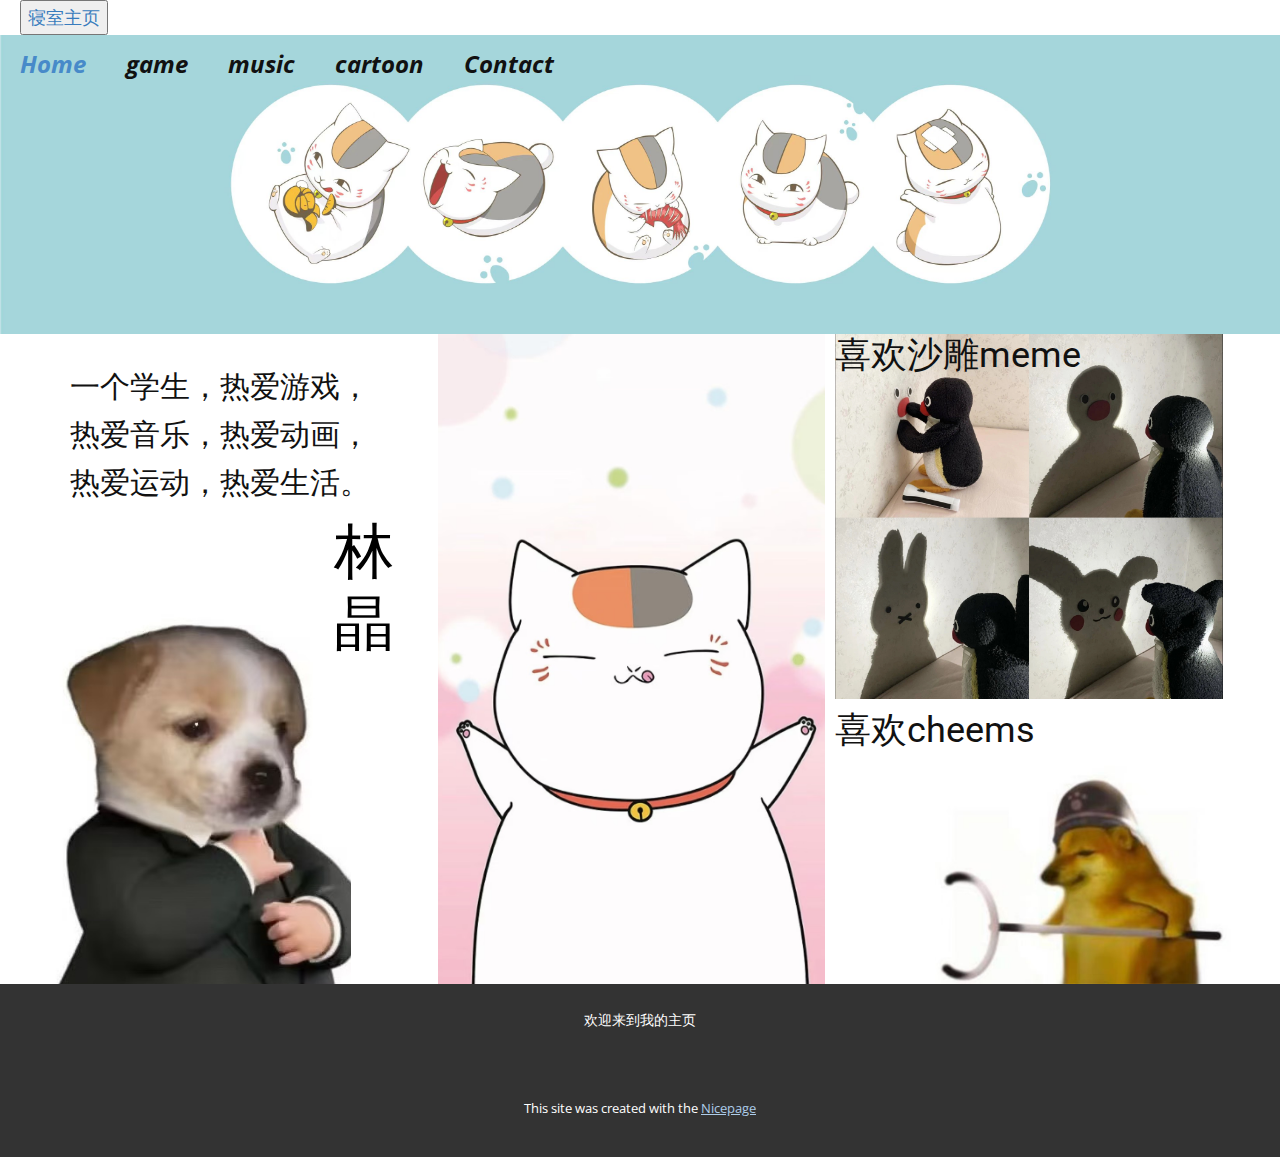
<file: index.html>
<!DOCTYPE html>
<html style="font-size: 16px;" lang="en"><head>
    <meta name="viewport" content="width=device-width, initial-scale=1.0">
    <meta charset="utf-8">
    <meta name="keywords" content="">
    <meta name="description" content="">
    <title>Home</title>
    <link rel="stylesheet" href="nicepage.css" media="screen">
<link rel="stylesheet" href="index.css" media="screen">
    <script class="u-script" type="text/javascript" src="jquery.js" defer=""></script>
    <script class="u-script" type="text/javascript" src="nicepage.js" defer=""></script>
    <meta name="generator" content="Nicepage 7.0.3, nicepage.com">
    <link id="u-theme-google-font" rel="stylesheet" href="https://fonts.googleapis.com/css?family=Roboto:100,100i,300,300i,400,400i,500,500i,700,700i,900,900i|Open+Sans:300,300i,400,400i,500,500i,600,600i,700,700i,800,800i">
    
    
    
    <script type="application/ld+json">{
		"@context": "http://schema.org",
		"@type": "Organization",
		"name": ""
}</script>
<a href ="https://jianghe1821.github.io/tyh916/main_420.html"style="padding: 10px 20px;"><button>寝室主页</button></a>
    <meta name="theme-color" content="#478ac9">
    <meta property="og:title" content="Home">
    <meta property="og:type" content="website">
  <meta data-intl-tel-input-cdn-path="intlTelInput/"></head>
  <body data-home-page="Home.html" data-home-page-title="Home" data-path-to-root="./" data-include-products="false" class="u-body u-xl-mode" data-lang="en"><header class="u-clearfix u-header u-image u-header" id="sec-9272" data-image-width="3840" data-image-height="2160"><nav class="u-menu u-menu-one-level u-offcanvas u-menu-1">
        <div class="menu-collapse" style="font-size: 1.5rem; letter-spacing: 0px; font-weight: 700; font-style: italic;">
          <a class="u-button-style u-custom-effect-duration u-custom-left-right-menu-spacing u-custom-padding-bottom u-custom-text-hover-color u-custom-top-bottom-menu-spacing u-hamburger-link u-nav-link u-text-active-palette-1-base u-text-hover-palette-2-base" href="#">
            <svg class="u-svg-link" viewBox="0 0 24 24"><use xlink:href="#menu-hamburger"></use></svg>
            <svg class="u-svg-content" version="1.1" id="menu-hamburger" viewBox="0 0 16 16" x="0px" y="0px" xmlns:xlink="http://www.w3.org/1999/xlink" xmlns="http://www.w3.org/2000/svg"><g><rect y="1" width="16" height="2"></rect><rect y="7" width="16" height="2"></rect><rect y="13" width="16" height="2"></rect>
</g></svg>
          </a>
        </div>
        <div class="u-custom-menu u-nav-container">
          <ul class="u-nav u-unstyled u-nav-1"><li class="u-nav-item"><a class="u-button-style u-nav-link u-text-active-palette-1-base u-text-hover-palette-1-light-1" href="./" style="padding: 10px 20px;">Home</a>
</li><li class="u-nav-item"><a class="u-button-style u-nav-link u-text-active-palette-1-base u-text-hover-palette-1-light-1" href="game.html" style="padding: 10px 20px;">game</a>
</li><li class="u-nav-item"><a class="u-button-style u-nav-link u-text-active-palette-1-base u-text-hover-palette-1-light-1" href="music.html" style="padding: 10px 20px;">music</a>
</li><li class="u-nav-item"><a class="u-button-style u-nav-link u-text-active-palette-1-base u-text-hover-palette-1-light-1" href="cartoon.html" style="padding: 10px 20px;">cartoon</a>
</li><li class="u-nav-item"><a class="u-button-style u-nav-link u-text-active-palette-1-base u-text-hover-palette-1-light-1" href="Contact.html" style="padding: 10px 20px;">Contact</a>

</li></ul>
        </div>
        <div class="u-custom-menu u-nav-container-collapse">
          <div class="u-black u-container-style u-inner-container-layout u-opacity u-opacity-95 u-sidenav">
            <div class="u-inner-container-layout u-sidenav-overflow">
              <div class="u-menu-close"></div>
              <ul class="u-align-center u-nav u-popupmenu-items u-unstyled u-nav-2"><li class="u-nav-item"><a class="u-button-style u-nav-link" href="./">Home</a>
</li><li class="u-nav-item"><a class="u-button-style u-nav-link" href="game.html">game</a>
</li><li class="u-nav-item"><a class="u-button-style u-nav-link" href="music.html">music</a>
</li><li class="u-nav-item"><a class="u-button-style u-nav-link" href="cartoon.html">cartoon</a>
</li><li class="u-nav-item"><a class="u-button-style u-nav-link" href="Contact.html">Contact</a>
</li></ul>
            </div>
          </div>
          <div class="u-black u-menu-overlay u-opacity u-opacity-70"></div>
        </div>
      </nav></header>
    <section class="u-align-center-lg u-align-center-md u-align-center-xl u-align-left-sm u-align-left-xs u-clearfix u-section-1" data-image-width="2000" data-image-height="1333" id="sec-e7d9">
      <div class="u-clearfix u-sheet u-sheet-1">
        <div class="custom-expanded data-layout-selected u-clearfix u-gutter-10 u-layout-wrap u-layout-wrap-1">
          <div class="u-gutter-0 u-layout" style="">
            <div class="u-layout-row" style="">
              <div class="u-size-20 u-size-30-md" style="">
                <div class="u-layout-col" style="">
                  <div class="u-align-left u-container-align-left u-container-style u-layout-cell u-left-cell u-size-60 u-layout-cell-1">
                    <div class="u-container-layout u-container-layout-1">
                      <p class="u-text u-text-1"> 一个学生，热爱游戏，热爱音乐，热爱动画，热爱运动，热爱生活​。</p>
                      <img class="u-image u-image-default u-image-1" src="images/43dfaf7ade923533e59d9ae81d0c274.jpg" alt="" data-image-width="600" data-image-height="545">
                      <h3 class="u-text u-text-black u-text-2">林晶 </h3>
                    </div>
                  </div>
                </div>
              </div>
              <div class="u-size-20 u-size-30-md">
                <div class="u-layout-row">
                  <div class="u-align-left u-container-align-left u-container-style u-image u-layout-cell u-size-60 u-image-2" src="" data-image-width="928" data-image-height="1480">
                    <div class="u-container-layout u-container-layout-2" src=""></div>
                  </div>
                </div>
              </div>
              <div class="u-size-20 u-size-60-md">
                <div class="u-layout-col">
                  <div class="u-align-left u-container-align-left u-container-style u-image u-layout-cell u-right-cell u-size-30 u-image-3" data-image-width="1280" data-image-height="1273">
                    <div class="u-container-layout u-container-layout-3">
                      <h3 class="u-text u-text-default u-text-3">喜欢沙雕meme</h3>
                    </div>
                  </div>
                  <div class="u-align-left u-container-align-left u-container-style u-layout-cell u-right-cell u-size-30 u-layout-cell-4">
                    <div class="u-container-layout u-valign-top u-container-layout-4">
                      <h3 class="u-text u-text-4">喜欢cheems </h3>
                      <img class="u-image u-image-default u-image-4" src="images/4ac49d6cac0827404bedd739e842c42.jpg" alt="" data-image-width="893" data-image-height="636">
                    </div>
                  </div>
                </div>
              </div>
            </div>
          </div>
        </div>
      </div>
    </section>
   
    
   
    <footer class="u-align-center u-clearfix u-container-align-center u-footer u-grey-80 u-footer" id="sec-612c"><div class="u-clearfix u-sheet u-sheet-1">
        <p class="u-small-text u-text u-text-variant u-text-1">欢迎来到我的主页 </p>
      </div></footer>
    <section class="u-backlink u-clearfix u-grey-80">
      <p class="u-text">
        <span>This site was created with the </span>
        <a class="u-link" href="https://nicepage.com/" target="_blank" rel="nofollow">
          <span>Nicepage</span>
        </a>
      </p>
    </section>
  
</body></html>
</file>
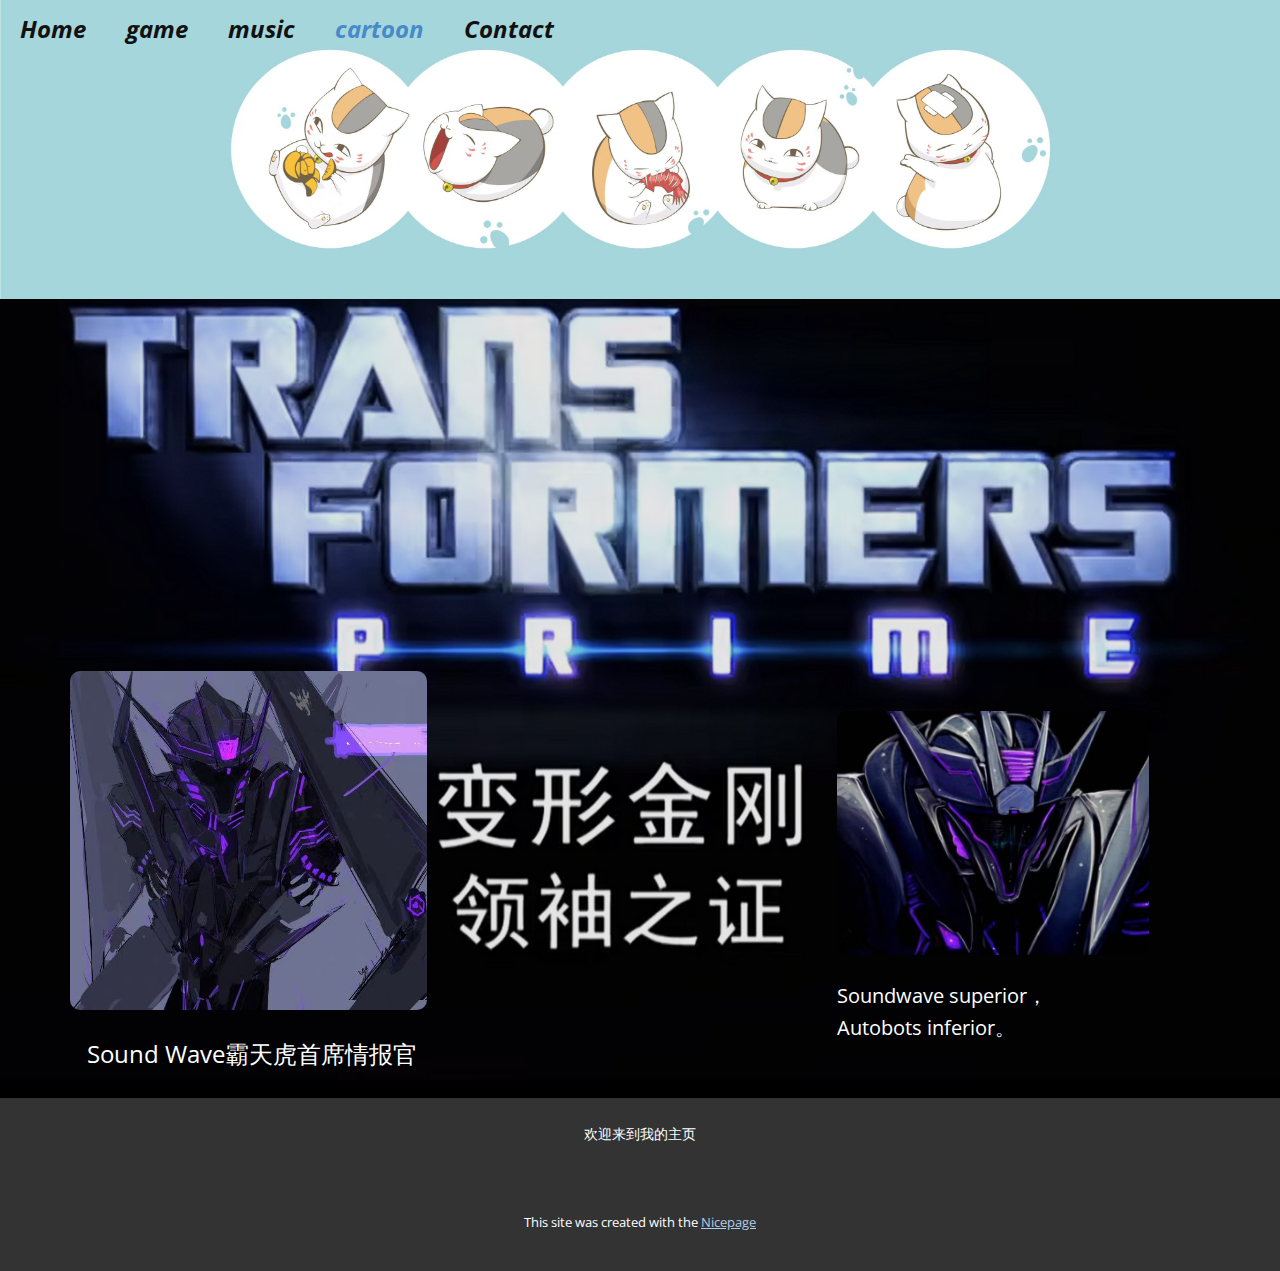
<file: cartoon.html>
<!DOCTYPE html>
<html style="font-size: 16px;" lang="en"><head>
    <meta name="viewport" content="width=device-width, initial-scale=1.0">
    <meta charset="utf-8">
    <meta name="keywords" content="">
    <meta name="description" content="">
    <title>cartoon</title>
    <link rel="stylesheet" href="nicepage.css" media="screen">
<link rel="stylesheet" href="cartoon.css" media="screen">
    <script class="u-script" type="text/javascript" src="jquery.js" defer=""></script>
    <script class="u-script" type="text/javascript" src="nicepage.js" defer=""></script>
    <meta name="generator" content="Nicepage 7.0.3, nicepage.com">
    <link id="u-theme-google-font" rel="stylesheet" href="https://fonts.googleapis.com/css?family=Roboto:100,100i,300,300i,400,400i,500,500i,700,700i,900,900i|Open+Sans:300,300i,400,400i,500,500i,600,600i,700,700i,800,800i">
    
    
    
    <script type="application/ld+json">{
		"@context": "http://schema.org",
		"@type": "Organization",
		"name": ""
}</script>
    <meta name="theme-color" content="#478ac9">
    <meta property="og:title" content="cartoon">
    <meta property="og:type" content="website">
  <meta data-intl-tel-input-cdn-path="intlTelInput/"></head>
  <body data-path-to-root="./" data-include-products="false" class="u-body u-xl-mode" data-lang="en"><header class="u-clearfix u-header u-image u-header" id="sec-9272" data-image-width="3840" data-image-height="2160"><nav class="u-menu u-menu-one-level u-offcanvas u-menu-1">
        <div class="menu-collapse" style="font-size: 1.5rem; letter-spacing: 0px; font-weight: 700; font-style: italic;">
          <a class="u-button-style u-custom-effect-duration u-custom-left-right-menu-spacing u-custom-padding-bottom u-custom-text-hover-color u-custom-top-bottom-menu-spacing u-hamburger-link u-nav-link u-text-active-palette-1-base u-text-hover-palette-2-base" href="#">
            <svg class="u-svg-link" viewBox="0 0 24 24"><use xlink:href="#menu-hamburger"></use></svg>
            <svg class="u-svg-content" version="1.1" id="menu-hamburger" viewBox="0 0 16 16" x="0px" y="0px" xmlns:xlink="http://www.w3.org/1999/xlink" xmlns="http://www.w3.org/2000/svg"><g><rect y="1" width="16" height="2"></rect><rect y="7" width="16" height="2"></rect><rect y="13" width="16" height="2"></rect>
</g></svg>
          </a>
        </div>
        <div class="u-custom-menu u-nav-container">
          <ul class="u-nav u-unstyled u-nav-1"><li class="u-nav-item"><a class="u-button-style u-nav-link u-text-active-palette-1-base u-text-hover-palette-1-light-1" href="./" style="padding: 10px 20px;">Home</a>
</li><li class="u-nav-item"><a class="u-button-style u-nav-link u-text-active-palette-1-base u-text-hover-palette-1-light-1" href="game.html" style="padding: 10px 20px;">game</a>
</li><li class="u-nav-item"><a class="u-button-style u-nav-link u-text-active-palette-1-base u-text-hover-palette-1-light-1" href="music.html" style="padding: 10px 20px;">music</a>
</li><li class="u-nav-item"><a class="u-button-style u-nav-link u-text-active-palette-1-base u-text-hover-palette-1-light-1" href="cartoon.html" style="padding: 10px 20px;">cartoon</a>
</li><li class="u-nav-item"><a class="u-button-style u-nav-link u-text-active-palette-1-base u-text-hover-palette-1-light-1" href="Contact.html" style="padding: 10px 20px;">Contact</a>
</li></ul>
        </div>
        <div class="u-custom-menu u-nav-container-collapse">
          <div class="u-black u-container-style u-inner-container-layout u-opacity u-opacity-95 u-sidenav">
            <div class="u-inner-container-layout u-sidenav-overflow">
              <div class="u-menu-close"></div>
              <ul class="u-align-center u-nav u-popupmenu-items u-unstyled u-nav-2"><li class="u-nav-item"><a class="u-button-style u-nav-link" href="./">Home</a>
</li><li class="u-nav-item"><a class="u-button-style u-nav-link" href="game.html">game</a>
</li><li class="u-nav-item"><a class="u-button-style u-nav-link" href="music.html">music</a>
</li><li class="u-nav-item"><a class="u-button-style u-nav-link" href="cartoon.html">cartoon</a>
</li><li class="u-nav-item"><a class="u-button-style u-nav-link" href="Contact.html">Contact</a>
</li></ul>
            </div>
          </div>
          <div class="u-black u-menu-overlay u-opacity u-opacity-70"></div>
        </div>
      </nav></header>
    <section class="u-clearfix u-image u-shading u-section-1" id="sec-788f" data-image-width="2721" data-image-height="1670">
      <div class="u-clearfix u-sheet u-sheet-1">
        <img class="u-image u-image-round u-radius u-image-1" src="images/605491ffbde4b0b42101f04bf3deb08.jpg" alt="" data-image-width="750" data-image-height="535">
        <img class="u-image u-image-round u-radius u-image-2" src="images/b7f712296e952365d25d4fb2e82bf0b.jpg" alt="" data-image-width="973" data-image-height="553">
        <p class="u-align-left u-text u-text-1">Soundwave superior，Autobots inferior。</p>
        <p class="u-align-left u-large-text u-text u-text-variant u-text-2">Sound Wave霸天虎首席情报官 </p>
      </div>
    </section>
    
    
    
    <footer class="u-align-center u-clearfix u-container-align-center u-footer u-grey-80 u-footer" id="sec-612c"><div class="u-clearfix u-sheet u-sheet-1">
        <p class="u-small-text u-text u-text-variant u-text-1">欢迎来到我的主页 </p>
      </div></footer>
    <section class="u-backlink u-clearfix u-grey-80">
      <p class="u-text">
        <span>This site was created with the </span>
        <a class="u-link" href="https://nicepage.com/" target="_blank" rel="nofollow">
          <span>Nicepage</span>
        </a>
      </p>
    </section>
  
</body></html>
</file>
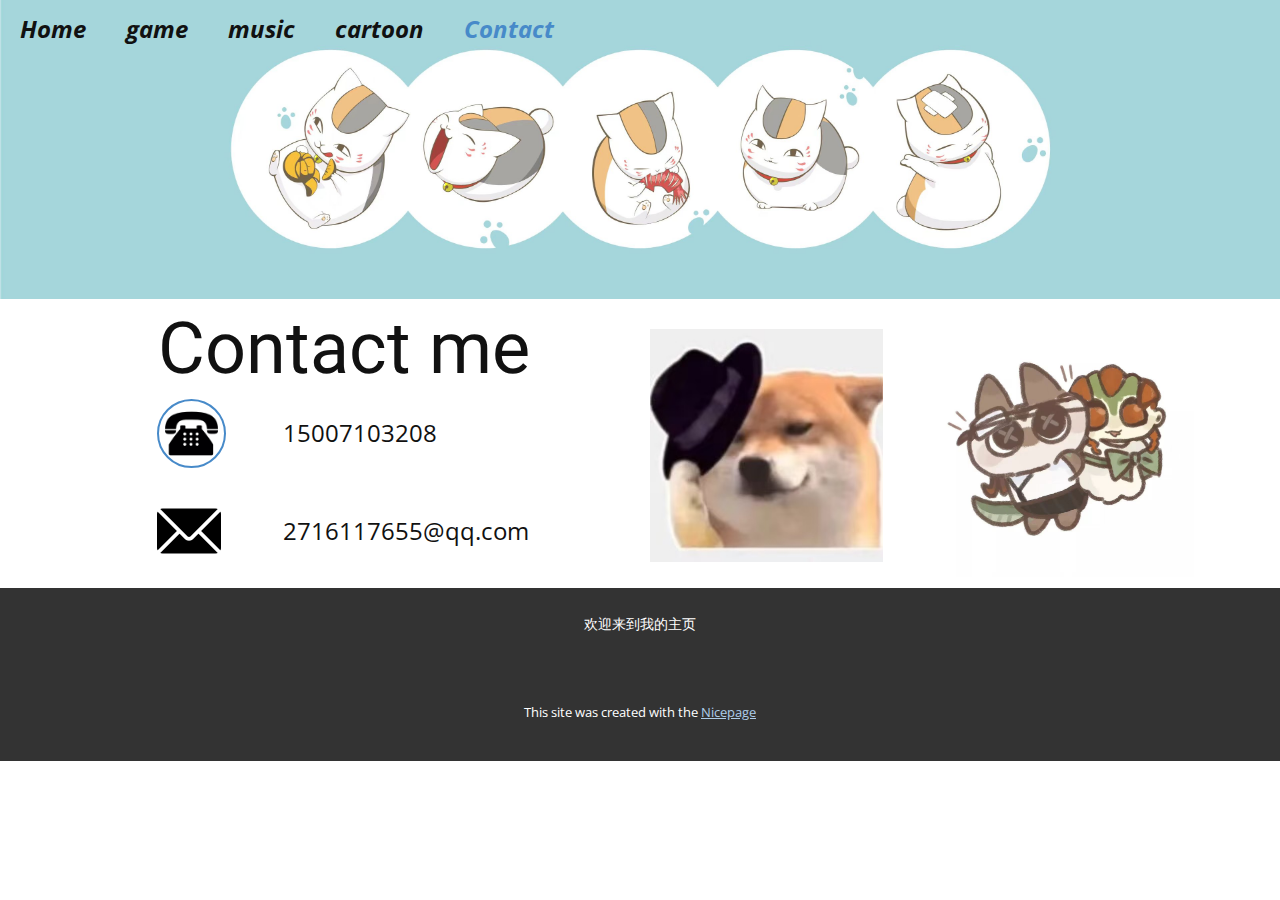
<file: Contact.html>
<!DOCTYPE html>
<html style="font-size: 16px;" lang="en"><head>
    <meta name="viewport" content="width=device-width, initial-scale=1.0">
    <meta charset="utf-8">
    <meta name="keywords" content="Contact me">
    <meta name="description" content="">
    <title>Contact</title>
    <link rel="stylesheet" href="nicepage.css" media="screen">
<link rel="stylesheet" href="Contact.css" media="screen">
    <script class="u-script" type="text/javascript" src="jquery.js" defer=""></script>
    <script class="u-script" type="text/javascript" src="nicepage.js" defer=""></script>
    <meta name="generator" content="Nicepage 7.0.3, nicepage.com">
    <link id="u-theme-google-font" rel="stylesheet" href="https://fonts.googleapis.com/css?family=Roboto:100,100i,300,300i,400,400i,500,500i,700,700i,900,900i|Open+Sans:300,300i,400,400i,500,500i,600,600i,700,700i,800,800i">
    
    
    
    <script type="application/ld+json">{
		"@context": "http://schema.org",
		"@type": "Organization",
		"name": ""
}</script>
    <meta name="theme-color" content="#478ac9">
    <meta property="og:title" content="Contact">
    <meta property="og:type" content="website">
  <meta data-intl-tel-input-cdn-path="intlTelInput/"></head>
  <body data-path-to-root="./" data-include-products="false" class="u-body u-xl-mode" data-lang="en"><header class="u-clearfix u-header u-image u-header" id="sec-9272" data-image-width="3840" data-image-height="2160"><nav class="u-menu u-menu-one-level u-offcanvas u-menu-1">
        <div class="menu-collapse" style="font-size: 1.5rem; letter-spacing: 0px; font-weight: 700; font-style: italic;">
          <a class="u-button-style u-custom-effect-duration u-custom-left-right-menu-spacing u-custom-padding-bottom u-custom-text-hover-color u-custom-top-bottom-menu-spacing u-hamburger-link u-nav-link u-text-active-palette-1-base u-text-hover-palette-2-base" href="#">
            <svg class="u-svg-link" viewBox="0 0 24 24"><use xlink:href="#menu-hamburger"></use></svg>
            <svg class="u-svg-content" version="1.1" id="menu-hamburger" viewBox="0 0 16 16" x="0px" y="0px" xmlns:xlink="http://www.w3.org/1999/xlink" xmlns="http://www.w3.org/2000/svg"><g><rect y="1" width="16" height="2"></rect><rect y="7" width="16" height="2"></rect><rect y="13" width="16" height="2"></rect>
</g></svg>
          </a>
        </div>
        <div class="u-custom-menu u-nav-container">
          <ul class="u-nav u-unstyled u-nav-1"><li class="u-nav-item"><a class="u-button-style u-nav-link u-text-active-palette-1-base u-text-hover-palette-1-light-1" href="./" style="padding: 10px 20px;">Home</a>
</li><li class="u-nav-item"><a class="u-button-style u-nav-link u-text-active-palette-1-base u-text-hover-palette-1-light-1" href="game.html" style="padding: 10px 20px;">game</a>
</li><li class="u-nav-item"><a class="u-button-style u-nav-link u-text-active-palette-1-base u-text-hover-palette-1-light-1" href="music.html" style="padding: 10px 20px;">music</a>
</li><li class="u-nav-item"><a class="u-button-style u-nav-link u-text-active-palette-1-base u-text-hover-palette-1-light-1" href="cartoon.html" style="padding: 10px 20px;">cartoon</a>
</li><li class="u-nav-item"><a class="u-button-style u-nav-link u-text-active-palette-1-base u-text-hover-palette-1-light-1" href="Contact.html" style="padding: 10px 20px;">Contact</a>
</li></ul>
        </div>
        <div class="u-custom-menu u-nav-container-collapse">
          <div class="u-black u-container-style u-inner-container-layout u-opacity u-opacity-95 u-sidenav">
            <div class="u-inner-container-layout u-sidenav-overflow">
              <div class="u-menu-close"></div>
              <ul class="u-align-center u-nav u-popupmenu-items u-unstyled u-nav-2"><li class="u-nav-item"><a class="u-button-style u-nav-link" href="./">Home</a>
</li><li class="u-nav-item"><a class="u-button-style u-nav-link" href="game.html">game</a>
</li><li class="u-nav-item"><a class="u-button-style u-nav-link" href="music.html">music</a>
</li><li class="u-nav-item"><a class="u-button-style u-nav-link" href="cartoon.html">cartoon</a>
</li><li class="u-nav-item"><a class="u-button-style u-nav-link" href="Contact.html">Contact</a>
</li></ul>
            </div>
          </div>
          <div class="u-black u-menu-overlay u-opacity u-opacity-70"></div>
        </div>
      </nav></header>
    <section class="u-clearfix u-section-1" id="sec-0f48">
      <div class="u-clearfix u-sheet u-valign-top u-sheet-1">
        <img class="custom-expanded u-image u-image-contain u-image-1" src="images/d7751f8b7c7a96d1349f06e83617a6a.jpg" data-image-width="1080" data-image-height="1108">
        <h1 class="u-text u-text-default u-title u-text-1">Contact me</h1>
        <img class="u-image u-image-default u-preserve-proportions u-image-2" src="images/a7e5ca96ae3f7284e899c3c8134973e.jpg" alt="" data-image-width="294" data-image-height="294"><span class="u-border-2 u-border-palette-1-base u-file-icon u-icon u-icon-circle u-icon-1"><img src="images/13936.png" alt=""></span>
        <p class="u-text u-text-default u-text-2">15007103208</p><span class="u-file-icon u-icon u-icon-2"><img src="images/542689.png" alt=""></span>
        <p class="u-text u-text-default u-text-3">2716117655@qq.com</p>
      </div>
    </section>
    
    
    
    <footer class="u-align-center u-clearfix u-container-align-center u-footer u-grey-80 u-footer" id="sec-612c"><div class="u-clearfix u-sheet u-sheet-1">
        <p class="u-small-text u-text u-text-variant u-text-1">欢迎来到我的主页 </p>
      </div></footer>
    <section class="u-backlink u-clearfix u-grey-80">
      <p class="u-text">
        <span>This site was created with the </span>
        <a class="u-link" href="https://nicepage.com/" target="_blank" rel="nofollow">
          <span>Nicepage</span>
        </a>
      </p>
    </section>
  
</body></html>
</file>
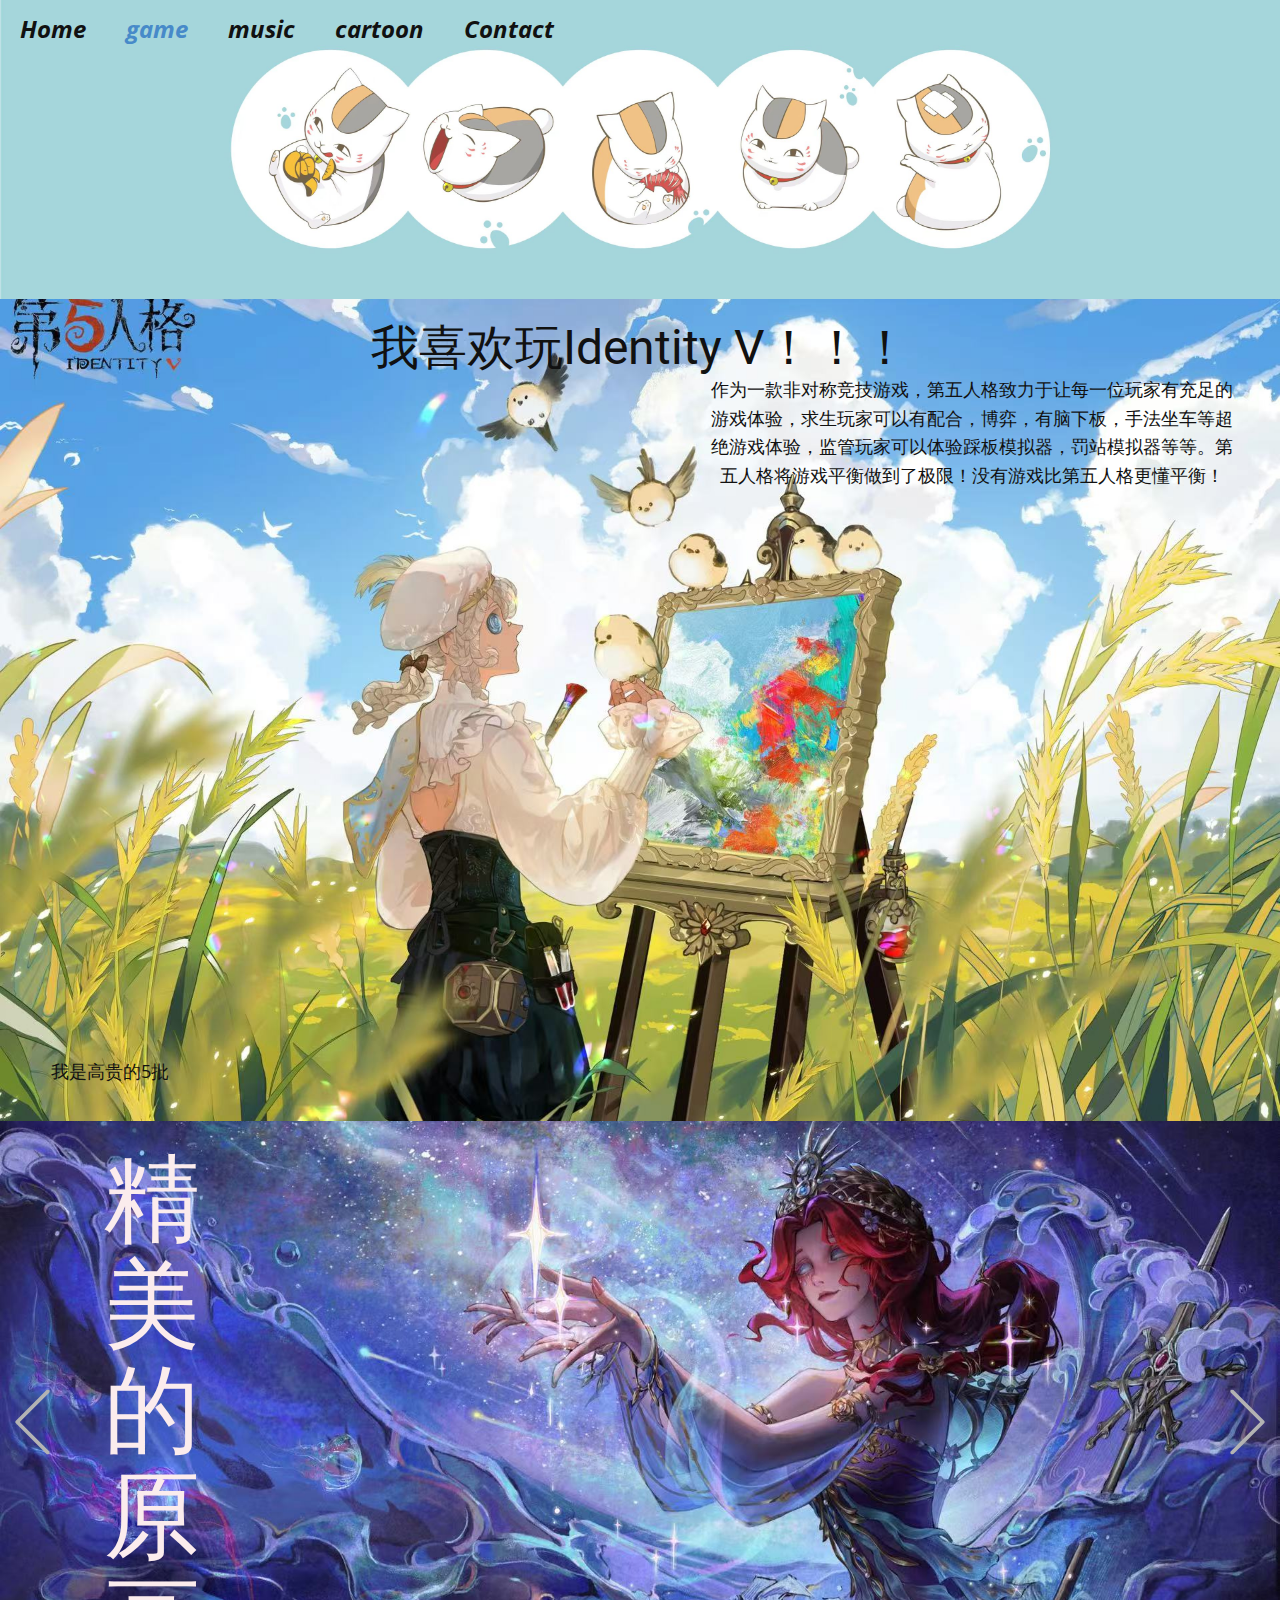
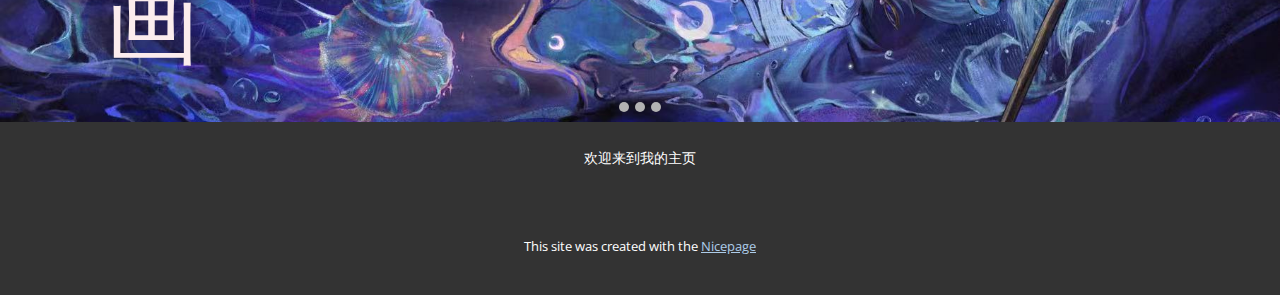
<file: game.html>
<!DOCTYPE html>
<html style="font-size: 16px;" lang="en"><head>
    <meta name="viewport" content="width=device-width, initial-scale=1.0">
    <meta charset="utf-8">
    <meta name="keywords" content="我喜欢玩Identity V！！！​">
    <meta name="description" content="">
    <title>game</title>
    <link rel="stylesheet" href="nicepage.css" media="screen">
<link rel="stylesheet" href="game.css" media="screen">
    <script class="u-script" type="text/javascript" src="jquery.js" defer=""></script>
    <script class="u-script" type="text/javascript" src="nicepage.js" defer=""></script>
    <meta name="generator" content="Nicepage 7.0.3, nicepage.com">
    <link id="u-theme-google-font" rel="stylesheet" href="https://fonts.googleapis.com/css?family=Roboto:100,100i,300,300i,400,400i,500,500i,700,700i,900,900i|Open+Sans:300,300i,400,400i,500,500i,600,600i,700,700i,800,800i">
    
    
    
    
    <script type="application/ld+json">{
		"@context": "http://schema.org",
		"@type": "Organization",
		"name": ""
}</script>
    <meta name="theme-color" content="#478ac9">
    <meta property="og:title" content="game">
    <meta property="og:type" content="website">
  <meta data-intl-tel-input-cdn-path="intlTelInput/"></head>
  <body data-path-to-root="./" data-include-products="false" class="u-body u-xl-mode" data-lang="en"><header class="u-clearfix u-header u-image u-header" id="sec-9272" data-image-width="3840" data-image-height="2160"><nav class="u-menu u-menu-one-level u-offcanvas u-menu-1">
        <div class="menu-collapse" style="font-size: 1.5rem; letter-spacing: 0px; font-weight: 700; font-style: italic;">
          <a class="u-button-style u-custom-effect-duration u-custom-left-right-menu-spacing u-custom-padding-bottom u-custom-text-hover-color u-custom-top-bottom-menu-spacing u-hamburger-link u-nav-link u-text-active-palette-1-base u-text-hover-palette-2-base" href="#">
            <svg class="u-svg-link" viewBox="0 0 24 24"><use xlink:href="#menu-hamburger"></use></svg>
            <svg class="u-svg-content" version="1.1" id="menu-hamburger" viewBox="0 0 16 16" x="0px" y="0px" xmlns:xlink="http://www.w3.org/1999/xlink" xmlns="http://www.w3.org/2000/svg"><g><rect y="1" width="16" height="2"></rect><rect y="7" width="16" height="2"></rect><rect y="13" width="16" height="2"></rect>
</g></svg>
          </a>
        </div>
        <div class="u-custom-menu u-nav-container">
          <ul class="u-nav u-unstyled u-nav-1"><li class="u-nav-item"><a class="u-button-style u-nav-link u-text-active-palette-1-base u-text-hover-palette-1-light-1" href="./" style="padding: 10px 20px;">Home</a>
</li><li class="u-nav-item"><a class="u-button-style u-nav-link u-text-active-palette-1-base u-text-hover-palette-1-light-1" href="game.html" style="padding: 10px 20px;">game</a>
</li><li class="u-nav-item"><a class="u-button-style u-nav-link u-text-active-palette-1-base u-text-hover-palette-1-light-1" href="music.html" style="padding: 10px 20px;">music</a>
</li><li class="u-nav-item"><a class="u-button-style u-nav-link u-text-active-palette-1-base u-text-hover-palette-1-light-1" href="cartoon.html" style="padding: 10px 20px;">cartoon</a>
</li><li class="u-nav-item"><a class="u-button-style u-nav-link u-text-active-palette-1-base u-text-hover-palette-1-light-1" href="Contact.html" style="padding: 10px 20px;">Contact</a>
</li></ul>
        </div>
        <div class="u-custom-menu u-nav-container-collapse">
          <div class="u-black u-container-style u-inner-container-layout u-opacity u-opacity-95 u-sidenav">
            <div class="u-inner-container-layout u-sidenav-overflow">
              <div class="u-menu-close"></div>
              <ul class="u-align-center u-nav u-popupmenu-items u-unstyled u-nav-2"><li class="u-nav-item"><a class="u-button-style u-nav-link" href="./">Home</a>
</li><li class="u-nav-item"><a class="u-button-style u-nav-link" href="game.html">game</a>
</li><li class="u-nav-item"><a class="u-button-style u-nav-link" href="music.html">music</a>
</li><li class="u-nav-item"><a class="u-button-style u-nav-link" href="cartoon.html">cartoon</a>
</li><li class="u-nav-item"><a class="u-button-style u-nav-link" href="Contact.html">Contact</a>
</li></ul>
            </div>
          </div>
          <div class="u-black u-menu-overlay u-opacity u-opacity-70"></div>
        </div>
      </nav></header>
    <section class="u-align-center u-clearfix u-container-align-center u-image u-section-1" src="" id="sec-c2e3" data-image-width="1920" data-image-height="1280">
      <div class="u-clearfix u-sheet u-sheet-1">
        <h2 class="u-align-center u-text u-text-default u-text-1">我喜欢玩Identity V！！！ </h2>
        <p class="u-align-center u-text u-text-2">作为一款非对称竞技游戏，第五人格致力于让每一位玩家有充足的游戏体验，求生玩家可以有配合，博弈，有脑下板，手法坐车等超绝游戏体验，监管玩家可以体验踩板模拟器，罚站模拟器等等。第五人格将游戏平衡做到了极限！没有游戏比第五人格更懂平衡！</p>
        <p class="u-align-center u-text u-text-3">我是高贵的5批 </p>
      </div>
    </section>
    <section class="u-carousel u-slide u-block-3e90-1" id="carousel-034c" data-interval="5000" data-u-ride="carousel">
      <ol class="u-absolute-hcenter u-carousel-indicators u-block-3e90-2">
        <li data-u-target="#carousel-034c" class="u-active u-grey-30 u-shape-circle" style="width: 10px; height: 10px;" data-u-slide-to="0"></li>
        <li data-u-target="#carousel-034c" class="u-grey-30 u-shape-circle" style="width: 10px; height: 10px;" data-u-slide-to="1"></li>
        <li data-u-target="#carousel-034c" class="u-grey-30 u-shape-circle" style="width: 10px; height: 10px;" data-u-slide-to="2"></li>
      </ol>
      <div class="u-carousel-inner" role="listbox">
        <div class="u-active u-align-center u-carousel-item u-clearfix u-image u-section-2-1" data-image-width="1811" data-image-height="1280">
          <div class="u-clearfix u-sheet u-sheet-1">
            <h1 class="u-align-center u-text u-text-palette-2-light-3 u-title u-text-1">精美的原画 </h1>
          </div>
        </div>
        <div class="u-align-center u-carousel-item u-clearfix u-image u-section-2-2" data-image-width="2774" data-image-height="1280">
          <div class="u-clearfix u-sheet u-valign-middle u-sheet-1">
            <h1 class="u-align-center u-text u-text-palette-2-light-3 u-title u-text-1">精美的建模 </h1>
          </div>
        </div>
        <div class="u-align-center u-carousel-item u-clearfix u-image u-section-2-3" data-image-width="2288" data-image-height="1373">
          <div class="u-clearfix u-sheet u-sheet-1">
            <h1 class="u-align-center u-text u-text-palette-2-light-3 u-title u-text-1">优质的同人作品</h1>
          </div>
        </div>
      </div>
      <a class="u-absolute-vcenter u-carousel-control u-carousel-control-prev u-text-grey-30 u-block-3e90-3" href="#carousel-034c" role="button" data-u-slide="prev">
        <span aria-hidden="true">
          <svg class="u-svg-link" viewBox="0 0 477.175 477.175"><path d="M145.188,238.575l215.5-215.5c5.3-5.3,5.3-13.8,0-19.1s-13.8-5.3-19.1,0l-225.1,225.1c-5.3,5.3-5.3,13.8,0,19.1l225.1,225
                    c2.6,2.6,6.1,4,9.5,4s6.9-1.3,9.5-4c5.3-5.3,5.3-13.8,0-19.1L145.188,238.575z"></path></svg>
        </span>
        <span class="sr-only">Previous</span>
      </a>
      <a class="u-absolute-vcenter u-carousel-control u-carousel-control-next u-text-grey-30 u-block-3e90-4" href="#carousel-034c" role="button" data-u-slide="next">
        <span aria-hidden="true">
          <svg class="u-svg-link" viewBox="0 0 477.175 477.175"><path d="M360.731,229.075l-225.1-225.1c-5.3-5.3-13.8-5.3-19.1,0s-5.3,13.8,0,19.1l215.5,215.5l-215.5,215.5
                    c-5.3,5.3-5.3,13.8,0,19.1c2.6,2.6,6.1,4,9.5,4c3.4,0,6.9-1.3,9.5-4l225.1-225.1C365.931,242.875,365.931,234.275,360.731,229.075z"></path></svg>
        </span>
        <span class="sr-only">Next</span>
      </a>
    </section>
    
    
    
    <footer class="u-align-center u-clearfix u-container-align-center u-footer u-grey-80 u-footer" id="sec-612c"><div class="u-clearfix u-sheet u-sheet-1">
        <p class="u-small-text u-text u-text-variant u-text-1">欢迎来到我的主页 </p>
      </div></footer>
    <section class="u-backlink u-clearfix u-grey-80">
      <p class="u-text">
        <span>This site was created with the </span>
        <a class="u-link" href="https://nicepage.com/" target="_blank" rel="nofollow">
          <span>Nicepage</span>
        </a>
      </p>
    </section>
  
</body></html>
</file>
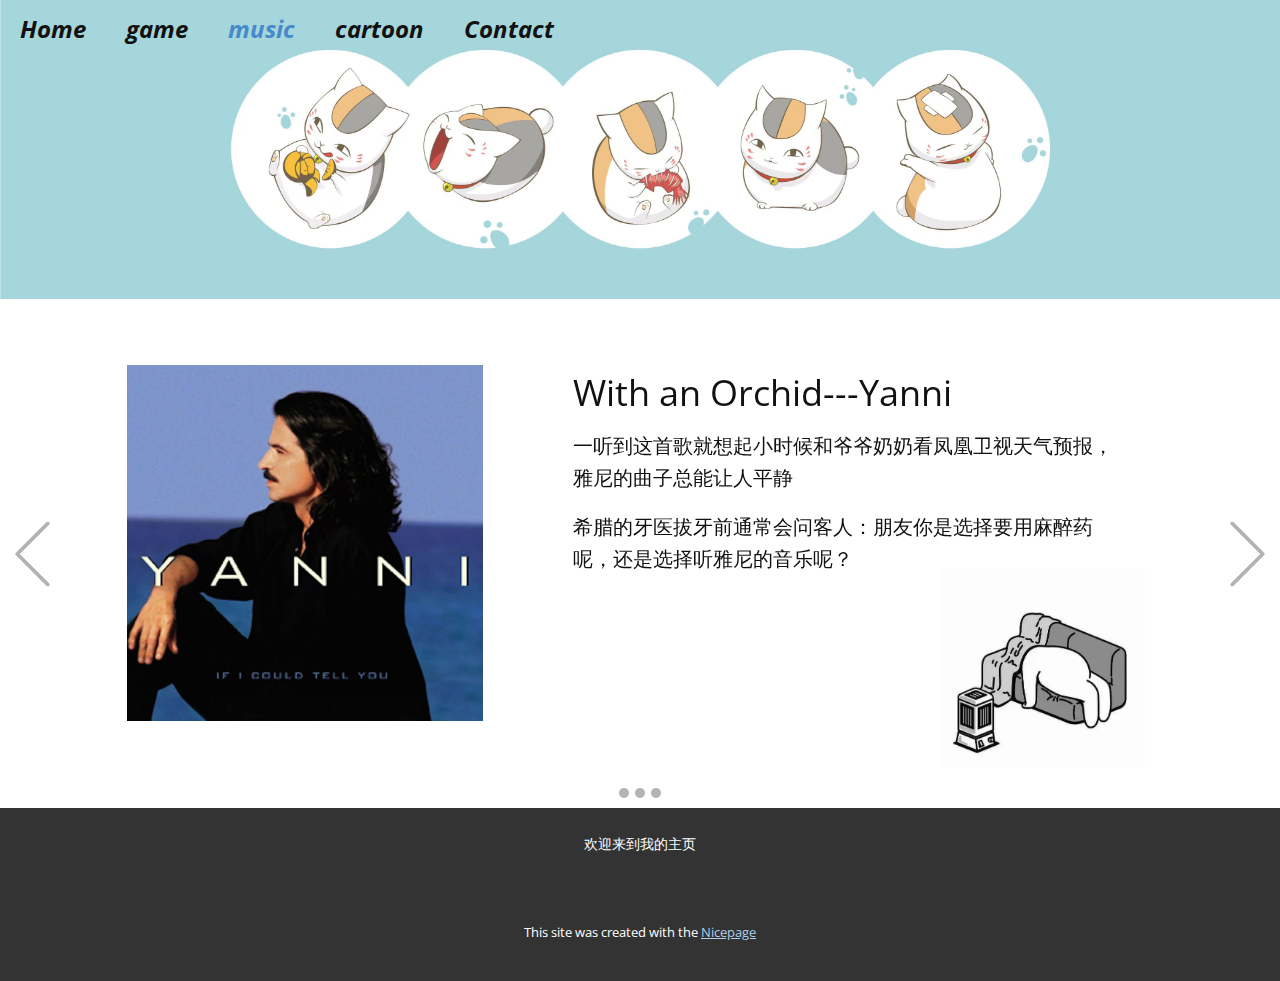
<file: music.html>
<!DOCTYPE html>
<html style="font-size: 16px;" lang="en"><head>
    <meta name="viewport" content="width=device-width, initial-scale=1.0">
    <meta charset="utf-8">
    <meta name="keywords" content="">
    <meta name="description" content="">
    <title>music</title>
    <link rel="stylesheet" href="nicepage.css" media="screen">
<link rel="stylesheet" href="music.css" media="screen">
    <script class="u-script" type="text/javascript" src="jquery.js" defer=""></script>
    <script class="u-script" type="text/javascript" src="nicepage.js" defer=""></script>
    <meta name="generator" content="Nicepage 7.0.3, nicepage.com">
    <link id="u-theme-google-font" rel="stylesheet" href="https://fonts.googleapis.com/css?family=Roboto:100,100i,300,300i,400,400i,500,500i,700,700i,900,900i|Open+Sans:300,300i,400,400i,500,500i,600,600i,700,700i,800,800i">
    
    
    
    <script type="application/ld+json">{
		"@context": "http://schema.org",
		"@type": "Organization",
		"name": ""
}</script>
    <meta name="theme-color" content="#478ac9">
    <meta property="og:title" content="music">
    <meta property="og:type" content="website">
  <meta data-intl-tel-input-cdn-path="intlTelInput/"></head>
  <body data-path-to-root="./" data-include-products="false" class="u-body u-xl-mode" data-lang="en"><header class="u-clearfix u-header u-image u-header" id="sec-9272" data-image-width="3840" data-image-height="2160"><nav class="u-menu u-menu-one-level u-offcanvas u-menu-1">
        <div class="menu-collapse" style="font-size: 1.5rem; letter-spacing: 0px; font-weight: 700; font-style: italic;">
          <a class="u-button-style u-custom-effect-duration u-custom-left-right-menu-spacing u-custom-padding-bottom u-custom-text-hover-color u-custom-top-bottom-menu-spacing u-hamburger-link u-nav-link u-text-active-palette-1-base u-text-hover-palette-2-base" href="#">
            <svg class="u-svg-link" viewBox="0 0 24 24"><use xlink:href="#menu-hamburger"></use></svg>
            <svg class="u-svg-content" version="1.1" id="menu-hamburger" viewBox="0 0 16 16" x="0px" y="0px" xmlns:xlink="http://www.w3.org/1999/xlink" xmlns="http://www.w3.org/2000/svg"><g><rect y="1" width="16" height="2"></rect><rect y="7" width="16" height="2"></rect><rect y="13" width="16" height="2"></rect>
</g></svg>
          </a>
        </div>
        <div class="u-custom-menu u-nav-container">
          <ul class="u-nav u-unstyled u-nav-1"><li class="u-nav-item"><a class="u-button-style u-nav-link u-text-active-palette-1-base u-text-hover-palette-1-light-1" href="./" style="padding: 10px 20px;">Home</a>
</li><li class="u-nav-item"><a class="u-button-style u-nav-link u-text-active-palette-1-base u-text-hover-palette-1-light-1" href="game.html" style="padding: 10px 20px;">game</a>
</li><li class="u-nav-item"><a class="u-button-style u-nav-link u-text-active-palette-1-base u-text-hover-palette-1-light-1" href="music.html" style="padding: 10px 20px;">music</a>
</li><li class="u-nav-item"><a class="u-button-style u-nav-link u-text-active-palette-1-base u-text-hover-palette-1-light-1" href="cartoon.html" style="padding: 10px 20px;">cartoon</a>
</li><li class="u-nav-item"><a class="u-button-style u-nav-link u-text-active-palette-1-base u-text-hover-palette-1-light-1" href="Contact.html" style="padding: 10px 20px;">Contact</a>
</li></ul>
        </div>
        <div class="u-custom-menu u-nav-container-collapse">
          <div class="u-black u-container-style u-inner-container-layout u-opacity u-opacity-95 u-sidenav">
            <div class="u-inner-container-layout u-sidenav-overflow">
              <div class="u-menu-close"></div>
              <ul class="u-align-center u-nav u-popupmenu-items u-unstyled u-nav-2"><li class="u-nav-item"><a class="u-button-style u-nav-link" href="./">Home</a>
</li><li class="u-nav-item"><a class="u-button-style u-nav-link" href="game.html">game</a>
</li><li class="u-nav-item"><a class="u-button-style u-nav-link" href="music.html">music</a>
</li><li class="u-nav-item"><a class="u-button-style u-nav-link" href="cartoon.html">cartoon</a>
</li><li class="u-nav-item"><a class="u-button-style u-nav-link" href="Contact.html">Contact</a>
</li></ul>
            </div>
          </div>
          <div class="u-black u-menu-overlay u-opacity u-opacity-70"></div>
        </div>
      </nav></header>
    <section class="u-carousel u-slide u-valign-middle u-block-84df-1" id="carousel-1a2b" data-interval="5000" data-u-ride="carousel">
      <ol class="u-absolute-hcenter u-carousel-indicators u-block-84df-2">
        <li data-u-target="#carousel-1a2b" class="u-active u-grey-30 u-shape-circle" style="width: 10px; height: 10px;" data-u-slide-to="0"></li>
        <li data-u-target="#carousel-1a2b" class="u-grey-30 u-shape-circle" style="width: 10px; height: 10px;" data-u-slide-to="1"></li>
        <li data-u-target="#carousel-1a2b" class="u-grey-30 u-shape-circle" style="width: 10px; height: 10px;" data-u-slide-to="2"></li>
      </ol>
      <div class="u-carousel-inner" role="listbox">
        <div class="u-active u-carousel-item u-clearfix u-section-1-1">
          <div class="u-clearfix u-sheet u-sheet-1">
            <p class="u-text u-text-1">With an Orchid---Yanni </p>
            <img class="u-image u-image-default u-preserve-proportions u-image-1" src="images/2bea6b876a464f499b5f2d8727d32e1.jpg" alt="" data-image-width="1280" data-image-height="1280">
            <p class="u-text u-text-2">一听到这首歌就想起小时候和爷爷奶奶看凤凰卫视天气预报，雅尼的曲子总能让人平静</p>
            <p class="u-text u-text-3"> 希腊的牙医拔牙前通常会问客人：朋友你是选择要用麻醉药呢，还是选择听雅尼的音乐呢？ </p>
            <img class="u-image u-image-contain u-image-default u-image-2" src="images/6b32f0903bec6cf831c502afbc4e5fc.jpg" alt="" data-image-width="561" data-image-height="546">
          </div>
        </div>
        <div class="u-carousel-item u-clearfix u-section-1-2">
          <div class="u-clearfix u-sheet u-sheet-1">
            <p class="u-text u-text-1"> Alternate Dimension</p>
            <p class="u-text u-text-2"> 未来的感觉 ，自信地踏步向未来的感觉，俯瞰世间有清风拂面 有值得的人在身后等待。</p>
            <img class="u-image u-image-default u-preserve-proportions u-image-1" src="images/54c45f721202c37767a813ea7e5837f.jpg" alt="" data-image-width="1280" data-image-height="1280">
            <img class="u-image u-image-default u-preserve-proportions u-image-2" src="images/8ed30cbc4b0851dc620d63883827263.jpg" alt="" data-image-width="250" data-image-height="250">
          </div>
        </div>
        <div class="u-carousel-item u-clearfix u-section-1-3">
          <div class="u-clearfix u-sheet u-sheet-1">
            <p class="u-text u-text-1"> 月亮心脏</p>
            <p class="u-text u-text-2"> 未来的感觉 ，自信地踏步向未来的感觉，俯瞰世间有清风拂面 有值得的人在身后等待。</p>
            <img class="u-image u-image-default u-preserve-proportions u-image-1" src="images/ce3a2501e57ab414fc59cd741015594.jpg" alt="" data-image-width="1024" data-image-height="1024">
          </div>
        </div>
      </div>
      <a class="u-absolute-vcenter u-carousel-control u-carousel-control-prev u-text-grey-30 u-block-84df-5" href="#carousel-1a2b" role="button" data-u-slide="prev">
        <span aria-hidden="true">
          <svg class="u-svg-link" viewBox="0 0 477.175 477.175"><path d="M145.188,238.575l215.5-215.5c5.3-5.3,5.3-13.8,0-19.1s-13.8-5.3-19.1,0l-225.1,225.1c-5.3,5.3-5.3,13.8,0,19.1l225.1,225
                    c2.6,2.6,6.1,4,9.5,4s6.9-1.3,9.5-4c5.3-5.3,5.3-13.8,0-19.1L145.188,238.575z"></path></svg>
        </span>
        <span class="sr-only">Previous</span>
      </a>
      <a class="u-absolute-vcenter u-carousel-control u-carousel-control-next u-text-grey-30 u-block-84df-4" href="#carousel-1a2b" role="button" data-u-slide="next">
        <span aria-hidden="true">
          <svg class="u-svg-link" viewBox="0 0 477.175 477.175"><path d="M360.731,229.075l-225.1-225.1c-5.3-5.3-13.8-5.3-19.1,0s-5.3,13.8,0,19.1l215.5,215.5l-215.5,215.5
                    c-5.3,5.3-5.3,13.8,0,19.1c2.6,2.6,6.1,4,9.5,4c3.4,0,6.9-1.3,9.5-4l225.1-225.1C365.931,242.875,365.931,234.275,360.731,229.075z"></path></svg>
        </span>
        <span class="sr-only">Next</span>
      </a>
    </section>
    
    
    
    <footer class="u-align-center u-clearfix u-container-align-center u-footer u-grey-80 u-footer" id="sec-612c"><div class="u-clearfix u-sheet u-sheet-1">
        <p class="u-small-text u-text u-text-variant u-text-1">欢迎来到我的主页 </p>
      </div></footer>
    <section class="u-backlink u-clearfix u-grey-80">
      <p class="u-text">
        <span>This site was created with the </span>
        <a class="u-link" href="https://nicepage.com/" target="_blank" rel="nofollow">
          <span>Nicepage</span>
        </a>
      </p>
    </section>
  
</body></html>
</file>
